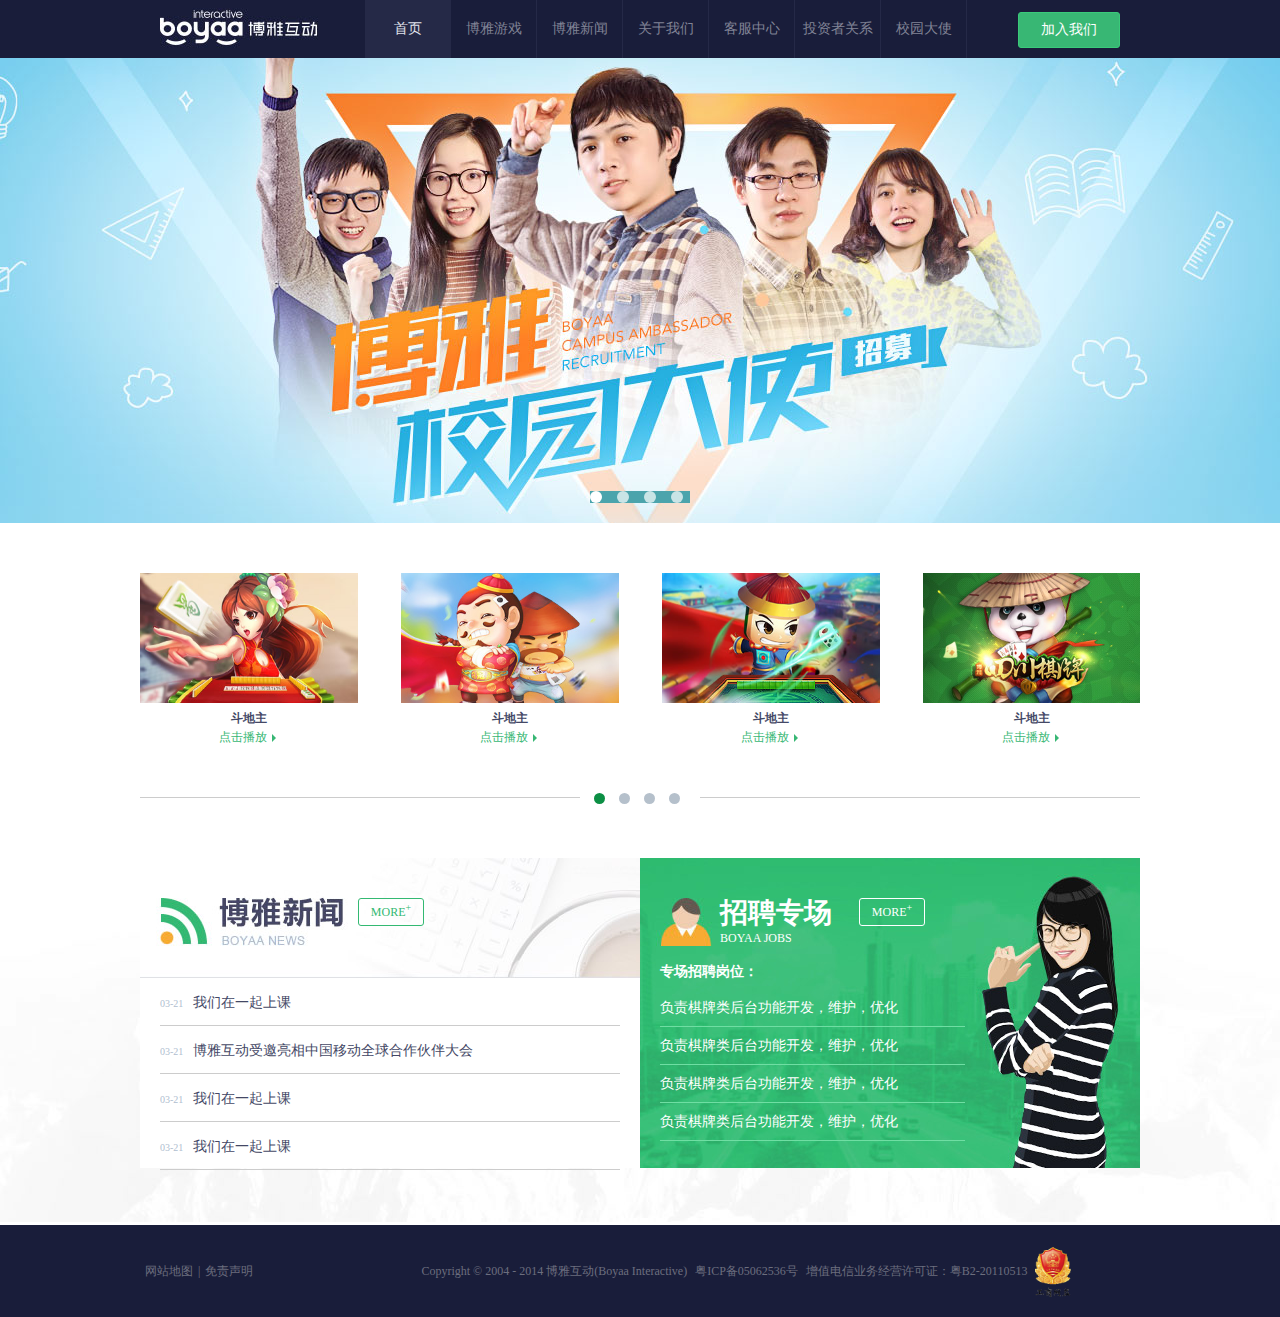
<file: 博雅互动.html>
<!DOCTYPE html>
<html lang="en">
<head>
    <meta charset="UTF-8">
    <title>博雅互动</title>
    <link rel="stylesheet" href="css/boya.css">
</head>
<body>
<!--header 网页头部的class命名-->
<div class="header">
    <!--平铺颜色 width=100%-->
    <div class="w1000">
        <h1 class="logo"><a href="###"><img src="images/logo.jpg" alt="博雅互动"></a></h1>
        <div class="nav">
            <a href="###" class="home">首页</a>
            <a href="###">博雅游戏</a>
            <a href="###">博雅新闻</a>
            <a href="###">关于我们</a>
            <a href="###">客服中心</a>
            <a href="###">投资者关系</a>
            <a href="###">校园大使</a>
        </div>
        <a href="###" class="join">加入我们</a>
    </div>
</div>
<!--<header>
header{}
    html5的标签 网页头部 ie9以上浏览器支持
</header>-->
<!--header end 一个大部分的结束 请将注释写好-->
<div class="banner">
    <!--四张图片 和 四个按钮-->
    <ul>
        <!--四张图片进行切换-->
        <li class="on"></li>
        <li></li>
        <li></li>
        <li></li>
    </ul>
    <div class="btn">
        <ol>
        <!--四个按钮进行切换-->
            <li class="on"></li>
            <li></li>
            <li></li>
            <li></li>
        </ol>
    </div>
</div>
<!--banner end-->
<div class="imgList w1000">
    <div class="listTop">
        <ul>
            <li>
                <a href="###">
                    <!--如果要在a中放置很多盒子 请尽量使用行内元素 p-->
                    <img src="images/gamepic2.jpg" alt="">
                    <h5>斗地主</h5>
                    <p><span>点击播放</span><b></b></p>
                </a>
            </li>
            <li>
                <a href="###">
                    <!--如果要在a中放置很多盒子 请尽量使用行内元素 p-->
                    <img src="images/gamepic3.jpg" alt="">
                    <h5>斗地主</h5>
                    <p><span>点击播放</span><b></b></p>
                </a>
            </li>
            <li>
                <a href="###">
                    <!--如果要在a中放置很多盒子 请尽量使用行内元素 p-->
                    <img src="images/gamepic12.jpg" alt="">
                    <h5>斗地主</h5>
                    <p><span>点击播放</span><b></b></p>
                </a>
            </li>
            <li>
                <a href="###">
                    <!--如果要在a中放置很多盒子 请尽量使用行内元素 p-->
                    <img src="images/gamepic9.jpg" alt="">
                    <h5>斗地主</h5>
                    <p><span>点击播放</span><b></b></p>
                </a>
            </li>
            <li>
                <a href="###">
                    <!--如果要在a中放置很多盒子 请尽量使用行内元素 p-->
                    <img src="images/gamepic2.jpg" alt="">
                    <h5>斗地主</h5>
                    <p><span>点击播放</span><b></b></p>
                </a>
            </li>
            <li>
                <a href="###">
                    <!--如果要在a中放置很多盒子 请尽量使用行内元素 p-->
                    <img src="images/gamepic3.jpg" alt="">
                    <h5>斗地主</h5>
                    <p><span>点击播放</span><b></b></p>
                </a>
            </li>
            <li>
                <a href="###">
                    <!--如果要在a中放置很多盒子 请尽量使用行内元素 p-->
                    <img src="images/gamepic12.jpg" alt="">
                    <h5>斗地主</h5>
                    <p><span>点击播放</span><b></b></p>
                </a>
            </li>
            <li>
                <a href="###">
                    <!--如果要在a中放置很多盒子 请尽量使用行内元素 p-->
                    <img src="images/gamepic9.jpg" alt="">
                    <h5>斗地主</h5>
                    <p><span>点击播放</span><b></b></p>
                </a>
            </li>
            <div class="clear"></div>
        </ul>
    </div>
    <div class="listBtn">
        <ul>
            <li class="on"></li>
            <li></li>
            <li></li>
            <li></li>
        </ul>
    </div>
</div>
<!--imgList end-->
<div class="newsList">
    <div class="w1000">
        <div class="newsL">
            <div class="title">
                <a href="###">MORE<sup>+</sup></a>
            </div>
            <ul>
                <li>
                    <span>03-21</span><a href="###" title="博雅互动受邀亮相中国移动全球合作伙伴大会">我们在一起上课</a>
                </li>
                <li>
                    <span>03-21</span><a href="###">博雅互动受邀亮相中国移动全球合作伙伴大会</a>
                </li>
                <li>
                    <span>03-21</span><a href="###">我们在一起上课</a>
                </li>
                <li>
                    <span>03-21</span><a href="###">我们在一起上课</a>
                </li>
            </ul>
        </div>
        <div class="newsR">
            <div class="title">
                <h4>
                    招聘专场
                    <p>BOYAA JOBS</p>
                </h4>
                <a href="###">MORE<sup>+</sup></a>
            </div>
            <div class="textList">
                <h6>专场招聘岗位：</h6>
                <ul>
                    <li><a href="###">负责棋牌类后台功能开发，维护，优化</a></li>
                    <li><a href="###">负责棋牌类后台功能开发，维护，优化</a></li>
                    <li><a href="###">负责棋牌类后台功能开发，维护，优化</a></li>
                    <li><a href="###">负责棋牌类后台功能开发，维护，优化</a></li>
                </ul>
            </div>
        </div>
    </div>
</div>
<!--news end-->
<div class="footer">
    <div class="w1000">
        <span class="left">
            <a href="###">网站地图</a>|<a href="###">免责声明</a>
        </span>
        <span class="right">
            Copyright &copy; 2004 - 2014 博雅互动(Boyaa Interactive) <a href="###">粤ICP备05062536号</a>  增值电信业务经营许可证：粤B2-20110513
            <a href="###"><img src="images/govIcon.gif" alt=""></a>
        </span>
    </div>
</div>
<!--&copy;  ©-->



</body>
</html>
</file>
<file: css/boya.css>
body,div,ul,li,ol,p,h1,h2,h3,h4,h5,h6,dl,dt,dd,a,img,span,input,table,tr,th,td,b,i,em,strong,font,form,big,small,label,select,textarea,caption{
    margin: 0;
    padding: 0;
    line-height: 0;
    /*line-height 不是必写的*/
    font-family: "Microsoft YaHei", simSum;
}
img,input{
    border: none;
    vertical-align: middle;
}
a{
    text-decoration: none;
}
ul,ol{
    list-style: none;
}
.clear{
    clear: both;
    height: 0;
    font-size: 0;
    line-height: 0;
}
.w1000{
    margin: 0 auto;
    width: 1000px;
}

.header{
    width: 100%;
    /*浏览器的可视窗口*/
    min-width: 1000px;
    /*最小宽度=版心的宽度*/
    height: 58px;
    background-color: #191d3a;
}
.logo{
    float: left;
    padding: 0 47px 0 20px;
}
.logo img{
    width: 158px;
    height: 58px;
}
.nav a{
    float: left;
    border-right: 1px solid #252947;
    width: 85px;
    height: 58px;/*可写可不写*/
    line-height: 58px;
    text-align: center;
    font-size: 14px;
    color: #818496;
}
.nav .home{
    background-color: #252947;
    color: #e2e4ed;
}
.nav a:hover{
    color: #e2e4ed;
}
.header .join{
    display: block;
    float: right;
    border: 1px solid #3aca7a;
    border-radius: 3px;
    margin: 12px 20px 0 0;
    width: 100px;
    height: 34px;
    background-color: #38b774;
    line-height: 34px;
    text-align: center;
    color: #ffffff;
    font-size: 14px;
}
/**{
    !*css的书写顺序*!
    display: block;
    !*元素的属性*!
    overflow: hidden;
    position: relative;
    float: left;
    margin: auto;
    border: none;
    padding: inherit;
    width: inherit;
    height: inherit;
    vertical-align: inherit;
    font: inherit;
    text-align: inherit;
    line-height: inherit;
    color: inherit;
    ... ...
    !*inherit 继承上一级元素的css属性*!
}*/
/*header end*/
.banner{
    position: relative;
    /*是下面按钮的参照物 在这个盒子中 永远靠下 居中显示*/
    width: 100%;
    min-width: 1000px;
    height: 465px;
}
.banner ul li{
    display: none;
    height: 465px;
    background: url("../images/banner160223.jpg") no-repeat top center;
}
.banner ul .on{
    display: block;
}
.banner .btn{
    position: absolute;
    left: 50%;
    bottom: 20px;
    margin-left: -50px;
    width: 100px;
    height: 12px;
    background: #4ba4ac;
}
.banner ol{
    margin-left: -15px;
}
.banner ol li{
    float: left;
    margin-left: 15px;
    border-radius: 50%;
    width: 12px;
    height: 12px;
    background: rgba(255,255,255,.7);
}
.banner ol .on{
    background: rgba(255,255,255,1);
}

/*banner end*/
.imgList{
    overflow: hidden;
    padding-top: 50px;
    height: 285px;
}
.imgList .listTop{
    width: 4172px;
}
.imgList .listTop ul li{
    float: left;
    margin-right: 43px;
    width: 218px;
    height: 194px;
}
.imgList .listTop img{
    width: 218px;
    height: 130px;
}
.imgList .listTop h5{
    padding: 15px 0 13px 0;
    text-align: center;
    font-size: 12px;
    color: #444866;
}
.imgList .listTop p{
    text-align: center;
    font-size: 12px;
    color: #38b774;
    line-height: 12px;
}
.imgList .listTop p b{
    margin-left: 5px;
    vertical-align: middle;
    font-size: 0;
    border: 4px solid #38b774;
    border-color: transparent transparent transparent #38b774;
}
.imgList .listTop a:hover{
    display: block;
    height: 194px;
    background: #38b774;
    opacity: 0.8;
    transition: all 0.3s linear 0s;
    /*
    css3的属性
     all 要操作的属性
     0.2s 发生运动的时间
     linear 线性运动
     0s    延迟的时间
     */
}
.imgList .listTop a:hover h5,.imgList .listTop a:hover span,.imgList .listTop a:hover b{
    color: #ffffff;
    border-color: transparent transparent transparent #ffffff;
}
.listBtn{
    margin-top: 30px;
    border-top: 1px solid #cccccc;
}
.listBtn ul{
    padding-left: 14px;
    margin: -5px auto 0;
    width: 106px;
    height: 11px;
    background: #ffffff;
}
.listBtn ul li{
    float: left;
    margin-right: 14px;
    border-radius: 50%;
    width: 11px;
    height: 11px;
    background: #b5c0cb;
}
.listBtn ul .on{
    background: #0c8f44;
}
.newsList{
    width: 100%;
    min-width: 1000px;
    height: 367px;
    background: url("../images/indexmainbg.jpg") no-repeat top center;
}
.newsList .newsL,.newsList .newsR{
    float: left;
    width: 500px;
    height: 310px;
}
.newsList .newsL{
    background: url("../images/bynewsbg.jpg") no-repeat;
}
.newsList .newsL .title{
    padding: 40px 0 0 218px;
    height: 80px;
}
.newsList .newsL .title a{
    display: block;
    border: 1px solid #33b972;
    border-radius: 3px;
    width: 64px;
    height: 26px;
    text-align: center;
    line-height: 18px;
    font-size: 12px;
    color: #33b972;
}
.newsList .newsL .title a:hover{
    background: #33b972;
    color: #ffffff;
    transition: all 0.3s linear 0s;
}
.newsList .newsL ul{
    padding: 0 20px;
}
.newsList .newsL ul li{
    height: 47px;
    line-height: 47px;
    border-bottom: 1px solid #cccccc;
}
.newsList .newsL ul li span{
    padding-right: 10px;
    font-size: 10px;
    color: #afbecf;
}
.newsList .newsL ul li a{
    color: #444866;
    font-size: 14px;
}
.newsList .newsL ul li a:hover{
    color: #0cc65b;
}
.newsR{
    background: url("../images/byhrbg3.jpg") no-repeat;
}
.newsR .title{
    padding: 40px 0 0 80px;
    height: 74px;
}
.newsR .title h4{
    float: left;
    font-size: 28px;
    color: #ffffff;
    line-height: 30px;
}
.newsR .title h4 p{
    padding-top: 10px;
    font-size: 12px;
    font-weight: 500;
}
.newsR .title a{
    display: block;
    float: left;
    margin-left: 27px;
    border: 1px solid #ffffff;
    border-radius: 3px;
    width: 64px;
    height: 26px;
    text-align: center;
    line-height: 18px;
    font-size: 12px;
    color: #ffffff;
}
.newsList .newsR .title a:hover{
    background: #ffffff;
    color: #33b972;
    transition: all 0.3s linear 0s;
}
.newsList .newsR h6{
    padding-left: 20px;
    height: 17px;
    font-size: 14px;
    color: #ffffff;
}
.newsList .newsR ul{
    padding-left: 20px;
    width: 305px;
}
.newsList .newsR ul li{
    height: 37px;
    line-height: 37px;
    border-bottom: 1px solid #6fdea3;
    font-size: 14px;
    /*color: #ffffff;*/
}
.newsList .newsR ul li a{
    color: #ffffff;
}
/*end*/
.footer{
    width: 100%;
    min-width: 1000px;
    height: 92px;
    line-height: 92px;
    background: #191d3a;
    color: #6c6e7e;
    font-size: 12px;
}
.footer span{
    line-height: 92px;
}
/*继承 0.1  被全局清除默认样式的标签选择器 覆盖掉了*/
.footer a{
    padding: 0 5px;
    color: #6c6e7e;
}
.footer a:hover{
    color: #ffffff;
}
.footer img{
    width: 36px;
    height: 50px;
}
.footer .right{
    padding-left: 160px;
}
</file>
